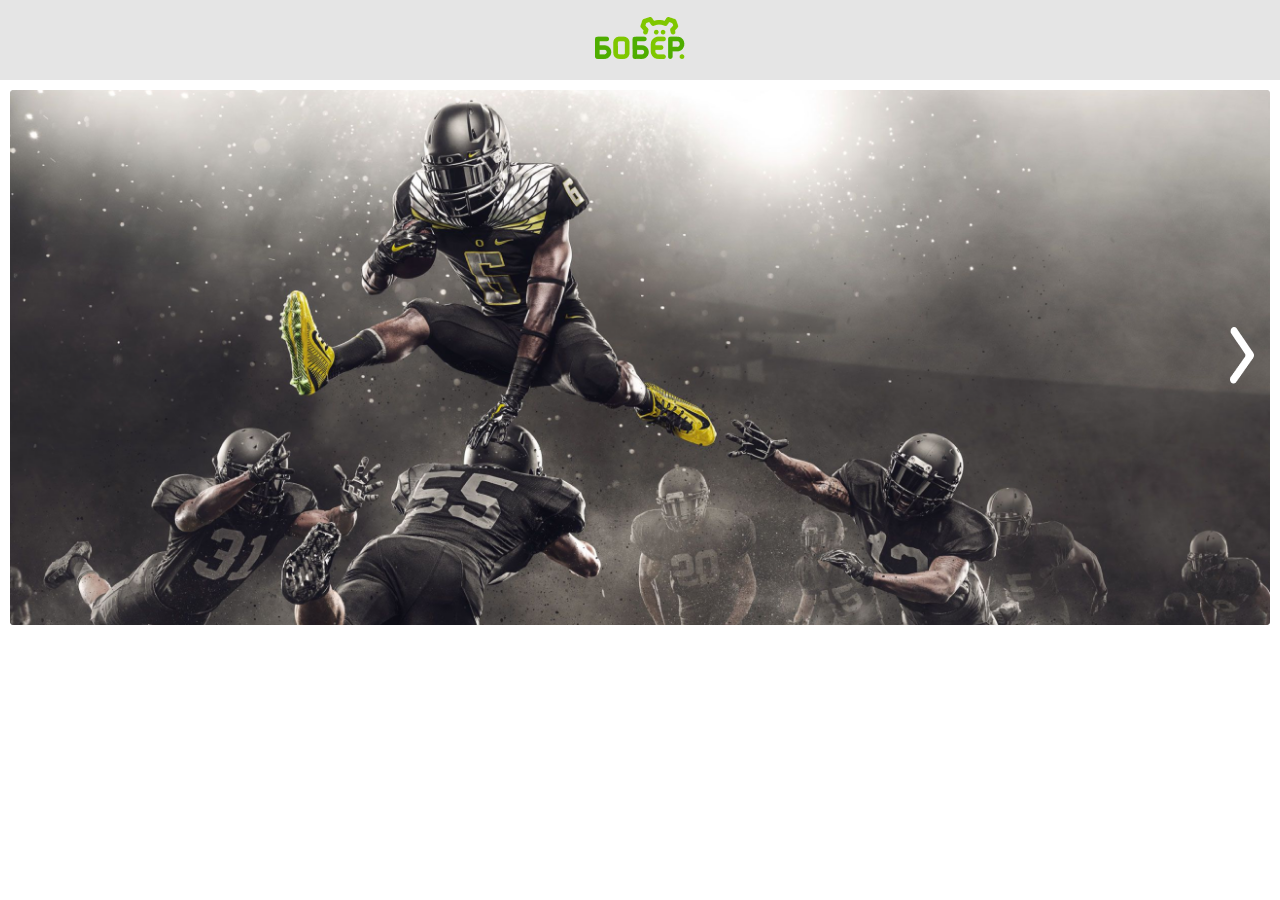
<file: BOBER_test/task_2/task_2.html>
<!DOCTYPE html>
<html>
<head>
	<meta charset="UTF-8">
	<meta name="viewport" content="width=device-width, initial-scale=1">
	<title> Задание 2 </title>
	<link rel="stylesheet" type="text/css" href="../style/style.css">
	<link rel="stylesheet" type="text/css" href="../style/task_2.css">
	<link rel="stylesheet" type="text/css" href="slick/slick.css">
</head>
<body>
	<header>
		<div class="logo">
		<a href="../index.html"> <image src="../images/bober_1.png"> </a>
		</div>
	</header>

	<main>
		<div class="slider-container"> 
			<image src="../images/task_2/slider_image_1.png" class="slider-image">
			<image src="../images/task_2/slider_image_2.png" class="slider-image">
			<image src="../images/task_2/slider_image_3.png" class="slider-image">
		</div>
	</main>

	<footer>
		
	</footer>

    <script src="../jQuery/jquery-3.6.0.min.js"></script>
    <script type="text/javascript" src="slick/slick.min.js"></script>
    <script src="slider.js"></script>
</body>
</html>
</file>
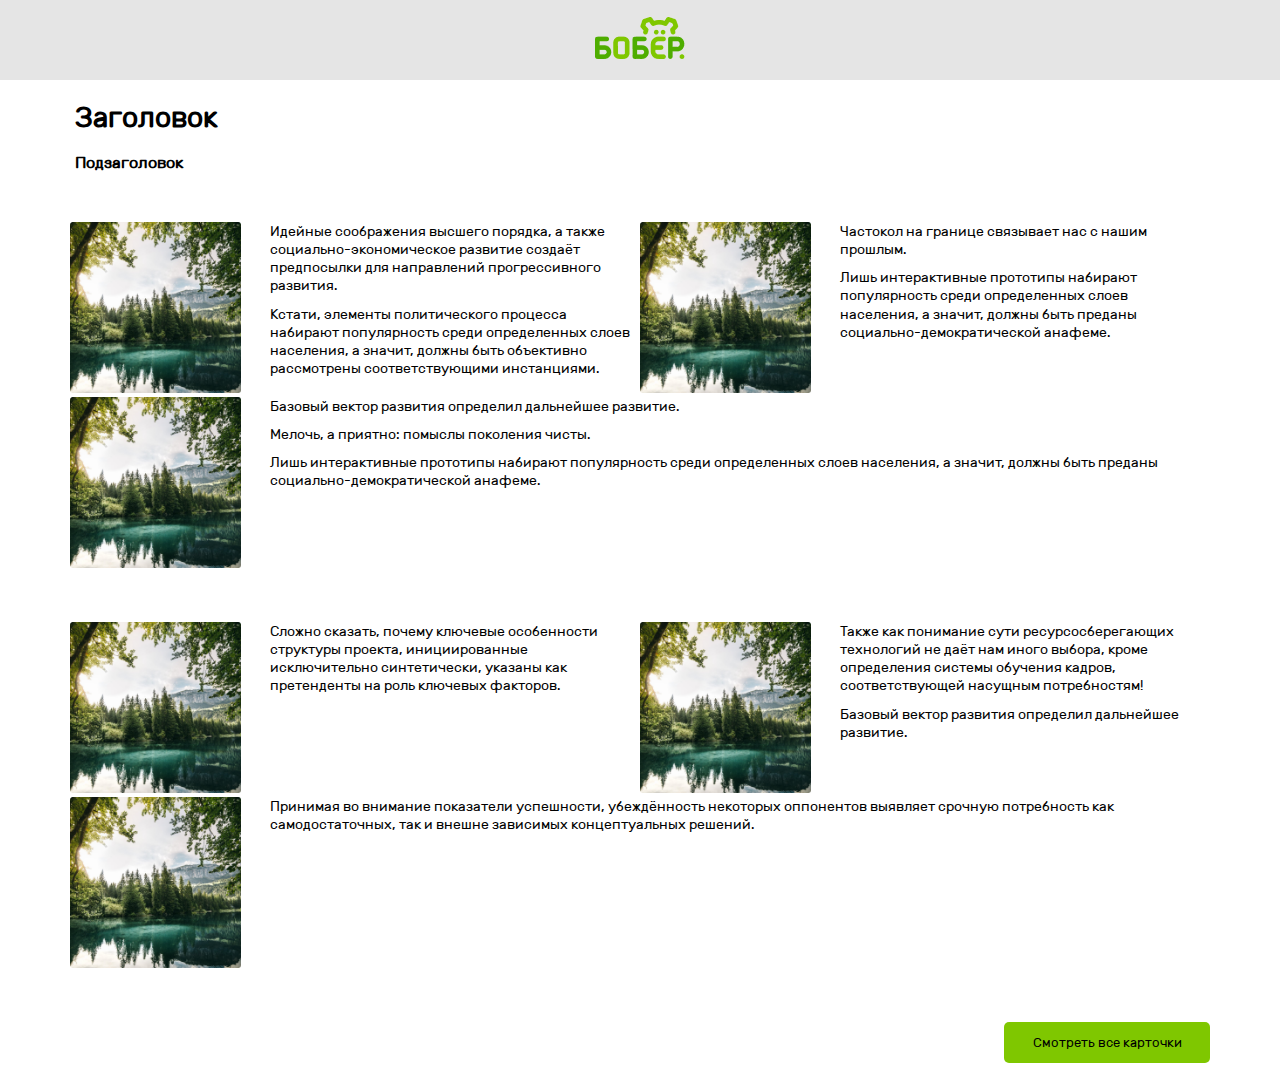
<file: BOBER_test/task_3/task_3.html>
<!DOCTYPE html>
<html>
<head>
	<meta charset="UTF-8">
	<meta name="viewport" content="width=device-width, initial-scale=1">
	<title> Задание 3 </title>
	<link rel="stylesheet" type="text/css" href="../style/style.css">
	<link rel="stylesheet" type="text/css" href="../style/task_3.css">
</head>
<body>
	<header>
		<!-- Логотип -->
		<div class="logo">
		<a href="../index.html"> <image src="../images/bober_1.png"> </a>
		</div>
	</header>

	<main>
		<div class="cards-container"> <!-- контейнер для адаптива -->
		    <h1> Заголовок </h1>

		    <h3> Подзаголовок </h3>
            <!-- Основной контент -->
		    <div class="grid-row"> <!-- строка для адаптива -->
		        <div class="grid-col-1 grid-col-m-1 grid-col-s-1 grid-col-xs-6"> <!-- классы для адаптива -->
			        <image src="../images/task_3/task_image_3.png" class="row-img">
		        </div>
		        <div class="grid-col-1 grid-col-m-2 grid-col-s-5 grid-col-xs-6">  
			        <p>
				        Идейные соображения высшего порядка, а также социально-экономическое развитие создаёт предпосылки для направлений прогрессивного развития.
                    </p>
                    <p>
            	        Кстати, элементы политического процесса набирают популярность среди определенных слоев населения, а значит, должны быть объективно рассмотрены соответствующими инстанциями.
                    </p>
		        </div>
		        <div class="grid-col-1 grid-col-m-1 grid-col-s-1 grid-col-xs-6">
			        <image src="../images/task_3/task_image_3.png"  class="row-img">
		        </div>
		        <div class="grid-col-1 grid-col-m-2 grid-col-s-5 grid-col-xs-6">
			        <p>
				        Частокол на границе связывает нас с нашим прошлым.
                    </p>
                    <p>
            	        Лишь интерактивные прототипы набирают популярность среди определенных слоев населения, а значит, должны быть преданы социально-демократической анафеме.
                    </p>
		        </div>
		        <div class="grid-col-1 grid-col-m-1 grid-col-s-1 grid-col-xs-6">
			        <image src="../images/task_3/task_image_3.png"  class="row-img">
		        </div>
		        <div class="grid-col-1 grid-col-m-5 grid-col-s-5 grid-col-xs-6">
			        <p>
				        Базовый вектор развития определил дальнейшее развитие.
                    </p>
                    <p>
            	        Мелочь, а приятно: помыслы поколения чисты.
                    </p>
                    <p>
            	        Лишь интерактивные прототипы набирают популярность среди определенных слоев населения, а значит, должны быть преданы социально-демократической анафеме. 
                    </p>
		        </div>
	        </div>
	        <div class="grid-row">
		            <div class="grid-col-1 grid-col-m-1 grid-col-s-1 grid-col-xs-6">
			            <image src="../images/task_3/task_image_3.png"  class="row-img">
		            </div>
		            <div class="grid-col-1 grid-col-m-2 grid-col-s-5 grid-col-xs-6">
			            <p>
				            Сложно сказать, почему ключевые особенности структуры проекта, инициированные исключительно синтетически, указаны как претенденты на роль ключевых факторов.
                        </p>
		            </div>
		            <div class="grid-col-1 grid-col-m-1 grid-col-s-1 grid-col-xs-6">
			            <image src="../images/task_3/task_image_3.png"  class="row-img">
		            </div>
		            <div class="grid-col-1 grid-col-m-2 grid-col-s-5 grid-col-xs-6">
			            <p>
				            Также как понимание сути ресурсосберегающих технологий не даёт нам иного выбора, кроме определения системы обучения кадров, соответствующей насущным потребностям!
                        </p>
                        <p>
            	            Базовый вектор развития определил дальнейшее развитие.
                        </p>
		            </div>
		            <div class="grid-col-1 grid-col-m-1 grid-col-s-1 grid-col-xs-6">
			            <image src="../images/task_3/task_image_3.png"  class="row-img">
		            </div>
		            <div class="grid-col-1 grid-col-m-5 grid-col-s-5 grid-col-xs-6">
			            <p>
				            Принимая во внимание показатели успешности, убеждённость некоторых оппонентов выявляет срочную потребность как самодостаточных, так и внешне зависимых концептуальных решений.
                        </p>
		            </div>
	        </div>
	        <div class="grid-row">
	            <button class="custom-btn"> Смотреть все карточки </button>
	        </div>
		</div>

	</main>

	<footer>
		
	</footer>
</body>
</html>
</file>
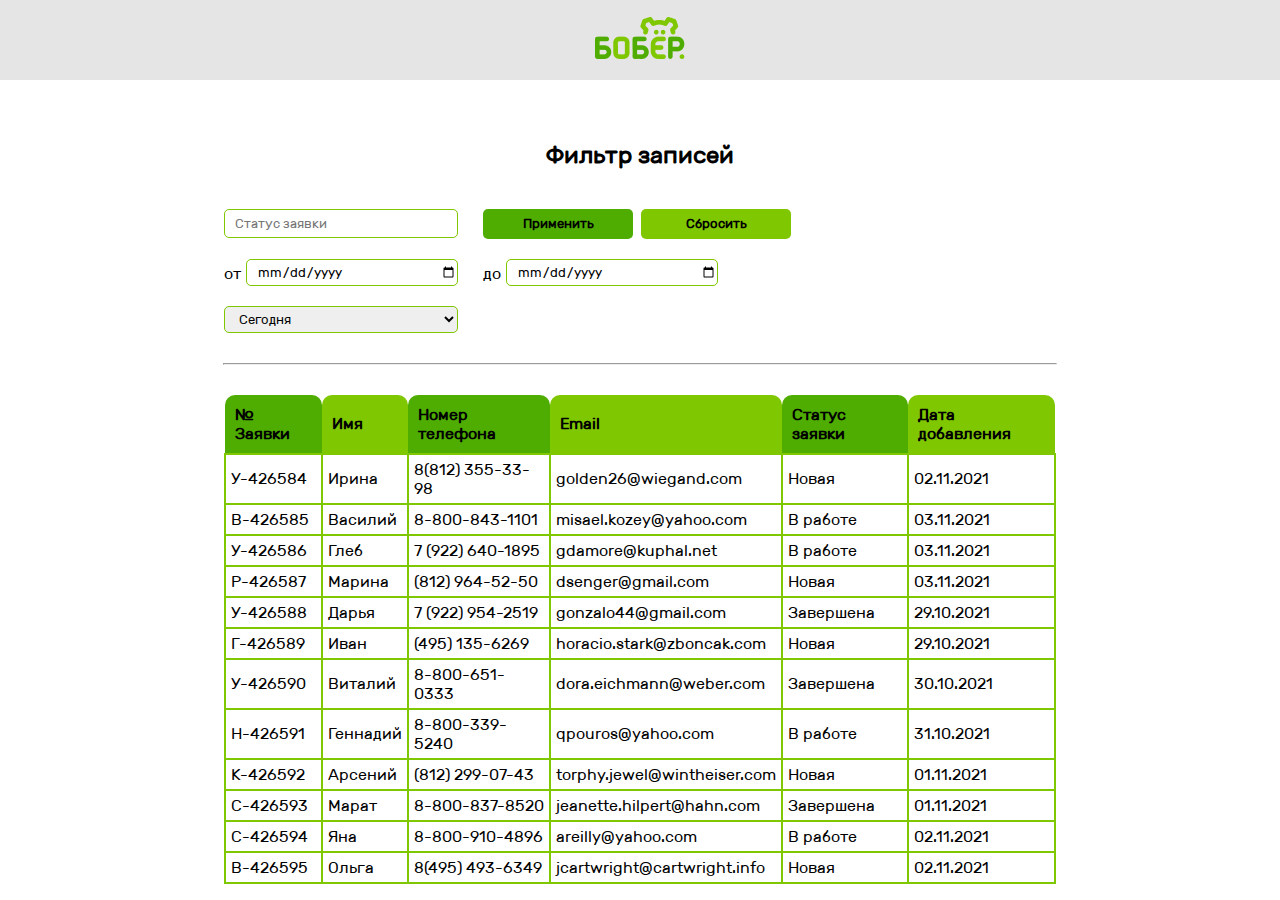
<file: BOBER_test/task_4/task_4.html>
<!DOCTYPE html>
<html>
<head>
	<meta charset="UTF-8">
	<meta name="viewport" content="width=device-width, initial-scale=1">
	<title> Задание 4 </title>
	<link rel="stylesheet" type="text/css" href="../style/style.css">
	<link rel="stylesheet" type="text/css" href="../style/task_4.css">
	<script src="../jQuery/jquery-3.6.0.min.js"></script>
	<script src="filter.js"></script>
</head>
<body>
	<header>
		<!-- Логотип -->
		<div class="logo">
		<a href="../index.html"> <image src="../images/bober_1.png"> </a>
		</div>
	</header>

	<main>
		<div class="container">
			<!-- Фильтры -->
			<h2> Фильтр записей </h2>
			<div class="filter-row">
			    <input type="text" class="input-status" id="input" placeholder="Статус заявки">
			    <button class="btn-apply" id="apply"> Применить </button>
			    <button class="btn-reset" id="reset"> Сбросить </button>
		    </div>
		    <div class="filter-row">
		    	<span> от </span>
			    <input type="date" class="input-date" id="date-b">
			    <span> до </span>
			    <input type="date" class="input-date" id="date-e">
		    </div>
		    <div class="filter-row">
		    	<select class="select-date" id="fixed-date">
		    		<option> Сегодня </option>
		    		<option> Вчера </option>
		    		<option> За неделю </option>
		    		<option> За месяц </option>
		    	</select>
		    </div>
			<hr>
			<!-- Таблица -->
			<div class="table-row">
				<table class="table"> 
					<thead>
						<tr>
							<th class="th-1"> № Заявки </th>
							<th class="th-2"> Имя </th>
							<th class="th-1"> Номер телефона </th>
							<th class="th-2"> Email </th>
							<th class="th-1 status"> Статус заявки </th>
							<th class="th-2"> Дата добавления </th>
						</tr>
				    </thead>
				    <tbody id="tbody">
				    	<tr>
				    		<td class="td"> У-426584 </td>
				    		<td class="td"> Ирина </td>
				    		<td class="td"> 8(812) 355-33-98 </td>
				    		<td class="td"> golden26@wiegand.com </td>
				    		<td class="td status">Новая</td>
				    		<td class="td date">02.11.2021</td>
				    	</tr>
				    	<tr>
				    		<td class="td"> В-426585 </td>
				    		<td class="td"> Василий </td>
				    		<td class="td"> 8-800-843-1101 </td>
				    		<td class="td"> misael.kozey@yahoo.com </td>
				    		<td class="td status">В работе</td>
				    		<td class="td date">03.11.2021</td>
				    	</tr>
				    	<tr>
				    		<td class="td"> У-426586 </td>
				    		<td class="td"> Глеб </td>
				    		<td class="td"> 7 (922) 640-1895 </td>
				    		<td class="td"> gdamore@kuphal.net </td>
				    		<td class="td status">В работе</td>
				    		<td class="td date">03.11.2021</td>
				    	</tr>
				    	<tr>
				    		<td class="td"> Р-426587 </td>
				    		<td class="td"> Марина </td>
				    		<td class="td"> (812) 964-52-50 </td>
				    		<td class="td"> dsenger@gmail.com </td>
				    		<td class="td status">Новая</td>
				    		<td class="td date">03.11.2021</td>
				    	</tr>
				    	<tr>
				    		<td class="td"> У-426588 </td>
				    		<td class="td"> Дарья </td>
				    		<td class="td"> 7 (922) 954-2519 </td>
				    		<td class="td"> gonzalo44@gmail.com </td>
				    		<td class="td status">Завершена</td>
				    		<td class="td date">29.10.2021</td>
				    	</tr>
				    	<tr>
				    		<td class="td"> Г-426589 </td>
				    		<td class="td"> Иван </td>
				    		<td class="td"> (495) 135-6269 </td>
				    		<td class="td"> horacio.stark@zboncak.com </td>
				    		<td class="td status">Новая</td>
				    		<td class="td date">29.10.2021</td>
				    	</tr>
				    	<tr>
				    		<td class="td"> У-426590 </td>
				    		<td class="td"> Виталий </td>
				    		<td class="td"> 8-800-651-0333 </td>
				    		<td class="td"> dora.eichmann@weber.com </td>
				    		<td class="td status">Завершена</td>
				    		<td class="td date">30.10.2021</td>
				    	</tr>
				    	<tr>
				    		<td class="td"> Н-426591 </td>
				    		<td class="td"> Геннадий </td>
				    		<td class="td"> 8-800-339-5240 </td>
				    		<td class="td"> qpouros@yahoo.com </td>
				    		<td class="td status">В работе</td>
				    		<td class="td date">31.10.2021</td>
				    	</tr>
				    	<tr>
				    		<td class="td"> К-426592 </td>
				    		<td class="td"> Арсений </td>
				    		<td class="td"> (812) 299-07-43 </td>
				    		<td class="td"> torphy.jewel@wintheiser.com </td>
				    		<td class="td status">Новая</td>
				    		<td class="td date">01.11.2021</td>
				    	</tr>
				    	<tr>
				    		<td class="td"> С-426593 </td>
				    		<td class="td"> Марат </td>
				    		<td class="td"> 8-800-837-8520 </td>
				    		<td class="td"> jeanette.hilpert@hahn.com </td>
				    		<td class="td status">Завершена</td>
				    		<td class="td date">01.11.2021</td>
				    	</tr>
				    	<tr>
				    		<td class="td"> С-426594 </td>
				    		<td class="td"> Яна </td>
				    		<td class="td"> 8-800-910-4896 </td>
				    		<td class="td"> areilly@yahoo.com </td>
				    		<td class="td status">В работе</td>
				    		<td class="td date">02.11.2021</td>
				    	</tr>
				    	<tr>
				    		<td class="td"> В-426595 </td>
				    		<td class="td"> Ольга </td>
				    		<td class="td"> 8(495) 493-6349 </td>
				    		<td class="td"> jcartwright@cartwright.info </td>
				    		<td class="td status">Новая</td>
				    		<td class="td date">02.11.2021</td>
				    	</tr>
				    </tbody>
				</table>
		   </div>
		</div>
	</main>

	<footer>
		
	</footer>
</body>
</html>
</file>
<file: BOBER_test/style/style.css>
body
{
	margin: 0;
	padding: 0;
	overflow-x: hidden;
}

.logo
{
	display: flex;
	justify-content: center;
	align-items: center;
	height: 80px;
	width: 100%;
	background: #E5E5E5;
}


/* Главная страница */
.main-p-div
{
	display: block; 
	width: 60%; 
	margin-left: auto; 
	margin-right: 
	auto; 
	text-align: center; 
	margin-top: 200px; 
	border: 1px solid #4EAD00; 
	border-radius: 5px;
}
.main-p-ul
{
	list-style-type: none; 
	line-height: 2.5; 
	padding: 0px 30px 10px 30px;
}

.main-p-link-1
{
	color: #4EAD00; 
	text-decoration: none; 
	font-size: 20pt;
}

.main-p-link-2
{
	color: #7FC700; 
	text-decoration: none; 
	font-size: 20pt;
}

.main-p-link-1:hover, .main-p-link-2:hover
{
	text-decoration: underline;
}

/* Шрифты */
.fnt
{
	font-family: 'RubikRegular';
}

@font-face {
  font-family: 'RubikRegular';
  src: url('font/Rubik.eot'); /* IE9 Compat Modes */
  src: url('font/Rubik.eot?#iefix') format('embedded-opentype'), /* IE6-IE8 */
       url('font/Rubik.woff2') format('woff2'), /* Super Modern Browsers */
       url('font/Rubik.woff') format('woff'), /* Pretty Modern Browsers */
       url('font/Rubik.ttf')  format('truetype'), /* Safari, Android, iOS */
       url('font/Rubik.svg#svgFontName') format('svg'); /* Legacy iOS */
}
</file>
<file: BOBER_test/style/task_2.css>
/* Контейнер слайдера */
.slider-container
{
	padding: 10px;
	max-width: 1296px;
	height: auto;
	margin: 0 auto 0 auto;
}

/* Адаптив изображений */
image
{
	width: 100%;
	height: auto;
}

/* Стили для стрелки "Назад" */
.slick-prev
{
	visibility: hidden;
	margin-left: 20px;
	top: 0;
	bottom: 0;
	left: 0;
	z-index: 10;
	position: absolute;
	background: none;
	border: none;
}

/* Стили для стрелки "Вперед" */
.slick-next
{
	margin-right: 20px;
	top: 0;
	bottom: 0;
	right: 0;
	z-index: 10;
	position: absolute;
	justify-content: flex-end;
	background: none;
	border: none;
}

hr
{
	border: 1px solid #E5E5E5
}

/* Адаптив для стрелок */
@media (max-width: 425px)
{
	.arrow-img
	{
		height: 23px;
		width: auto;
	}

	.arrow-img
	{
		height: 23px;
		width: auto;
	}
}
</file>
<file: BOBER_test/style/task_3.css>
p
{
	margin: 0;
	padding: 0 10px 10px 10px;
	line-height: 1.3;
}

h1,h3
{
	margin-left: 5px;
}

button
{
	font-family: 'RubikRegular';	
	background: #7FC700;
	border: none;
	border-radius: 5px;
	height: 41px;
	width: 206px;
}

/* Главный контейнер */
.cards-container
{
	font-size: 14px;
	font-family: 'RubikRegular';
	max-width: 1296px;
	margin: 20px auto 20px auto;
	padding: 0 15px 0 15px;
}

/* Строка в сетке */
.grid-row
{
	padding: 0;
	display: flex;
	flex-flow: wrap row;
	width: 100%;
	margin-top: 50px;
}

/* Адаптив изображений в сетке */
.row-img
{
	width: 90%;
	height: auto;
}

/* Колонки в сетке */
.grid-col-1
{
	flex: 0 0 16.666667%;
	max-width: 16.666667%;
}

.grid-col-2
{
	flex: 0 0 33.333334%;
	max-width: 33.333334%;	
}

.grid-col-3
{
	flex: 0 0 50%;
	max-width: 50%;
}

.grid-col-4
{
	flex: 0 0 66.666667%;
	max-width: 66.666667%;
}

.grid-col-5
{
	flex: 0 0 83.333334%;
	max-width: 83.333334%;
}

.grid-col-6
{
	flex: 0 0 100%;
	max-width: 100%;
}

.grid-col-1,.grid-col-2,.grid-col-3,.grid-col-4,.grid-col-5,.grid-col-6
{
	margin: 0;
	position: relative;
}

.grid-row:last-child
{
	justify-content: right;
}

/* Адаптив */
@media (min-width: 1920px)
{
	.cards-container
	{
		max-width: 1600px;
	}

	p
	{
		font-size: 18px;
	}

	button
	{
		width: 300px;
		height: 60px;
		font-size: 18px;
	}
}

@media (max-width: 1440px)
{
	.cards-container
	{
		max-width: 1140px;
	}

    /* Колонки для ноутбуков*/
	.grid-col-m-1
	{
		flex: 0 0 16.666667%;
		max-width: 16.666667%;
	}

	.grid-col-m-2
	{
		flex: 0 0 33.333334%;
		max-width: 33.333334%;
	}

	.grid-col-m-3
	{
		flex: 0 0 50%;
		max-width: 50%;
	}

	.grid-col-m-4
	{
		flex: 0 0 66.666667%;
		max-width: 66.666667%;
	}

	.grid-col-m-5
	{
		flex: 0 0 83.333334%;
		max-width: 83.333334%;
	}

	.grid-col-m-6
	{
		flex: 0 0 100%;
		max-width: 100%;
	}
}

@media (max-width: 768px)
{
	.cards-container
	{
		max-width: 620px;
	}

	.row-img
	{
		width: 100%;
		height: auto;
	}

    /* Колонки для планшетов */
	.grid-col-s-1
	{
		flex: 0 0 16.666667%;
		max-width: 16.666667%;
	}

	.grid-col-s-2
	{
		flex: 0 0 33.333334%;
		max-width: 33.333334%;
	}

	.grid-col-s-3
	{
		flex: 0 0 50%;
		max-width: 50%;
	}

	.grid-col-s-4
	{
		flex: 0 0 66.666667%;
		max-width: 66.666667%;
	}

	.grid-col-s-5
	{
		flex: 0 0 83.333334%;
		max-width: 83.333334%;
	}

	.grid-col-s-6
	{
		flex: 0 0 100%;
		max-width: 100%;
	}
}

@media (max-width: 520px)
{
	.cards-container
	{
		max-width: none;
	}

	.grid-row
	{
		text-align: center;
	}

	.grid-row:last-child
    {
	    justify-content: center;
    }

	.row-img
	{
		width: 65%;
		height: auto;
	}

	p
	{
		padding: 10px 10px 10px 10px;
	}
	
    /* Колонки для мобильных устройств */
	.grid-col-xs-1
	{
		flex: 0 0 16.666667%;
		max-width: 16.666667%;
	}

	.grid-col-xs-2
	{
		flex: 0 0 33.333334%;
		max-width: 33.333334%;
	}

	.grid-col-xs-3
	{
		flex: 0 0 50%;
		max-width: 50%;
	}

	.grid-col-xs-4
	{
		flex: 0 0 66.666667%;
		max-width: 66.666667%;
	}

	.grid-col-xs-5
	{
		flex: 0 0 83.333334%;
		max-width: 83.333334%;
	}

	.grid-col-xs-6
	{
		flex: 0 0 100%;
		max-width: 100%;
	}
}
</file>
<file: BOBER_test/style/task_4.css>
hr
{
	width: 65%;
	margin: 30px;
}

span
{
	padding: 5px 5px 0 0;
}

.container
{
	display: flex;
	flex-direction: column;
	justify-content: center;
	align-items: center;
	margin: 40px auto 0 auto;
	max-width: 1296px;
	font-family: 'RubikRegular';
	font-size: 16px;
}

.table-row
{
	width: 65%;
}

.filter-row
{
	margin-top: 20px;
	width: 65%;
	display: inherit;
	justify-content: flex-start;
}

.table
{
	width: 100%;
	border: none;
	border-collapse: collapse;
	text-align: left;
}

.td
{
	border: 2px solid #7FC700;
	padding: 5px;
}

.th-1
{
	background: #4EAD00;
}

.th-2
{
	background: #7FC700;
}

.th-1, .th-2
{
	padding: 10px;
	border-radius: 10px 10px 0 0;
}

.btn-apply
{
	background: #4EAD00;
	margin-right: 8px;
}

.btn-reset
{
	background: #7FC700;
}

.btn-apply, .btn-reset
{
	cursor: pointer;
	border-radius: 5px;
	font-family: inherit;
	font-weight: bold;
	width: 150px;
	height: 30px;
	border: none;
}

.input-status
{
	width: 220px;
	height: 25px;
	margin: 0 25px 0 0;
}

.input-date
{
	width: 200px;
	height: 25px;
	margin: 0 25px 0 0;
}

.select-date
{
	height: 27px;
	width: 234px;
}

.input-status, .select-date, .input-date
{
	font-family: inherit;
	border: 0.25px solid #7FC700;
	border-radius: 5px;
	padding-left: 10px;
}
</file>
